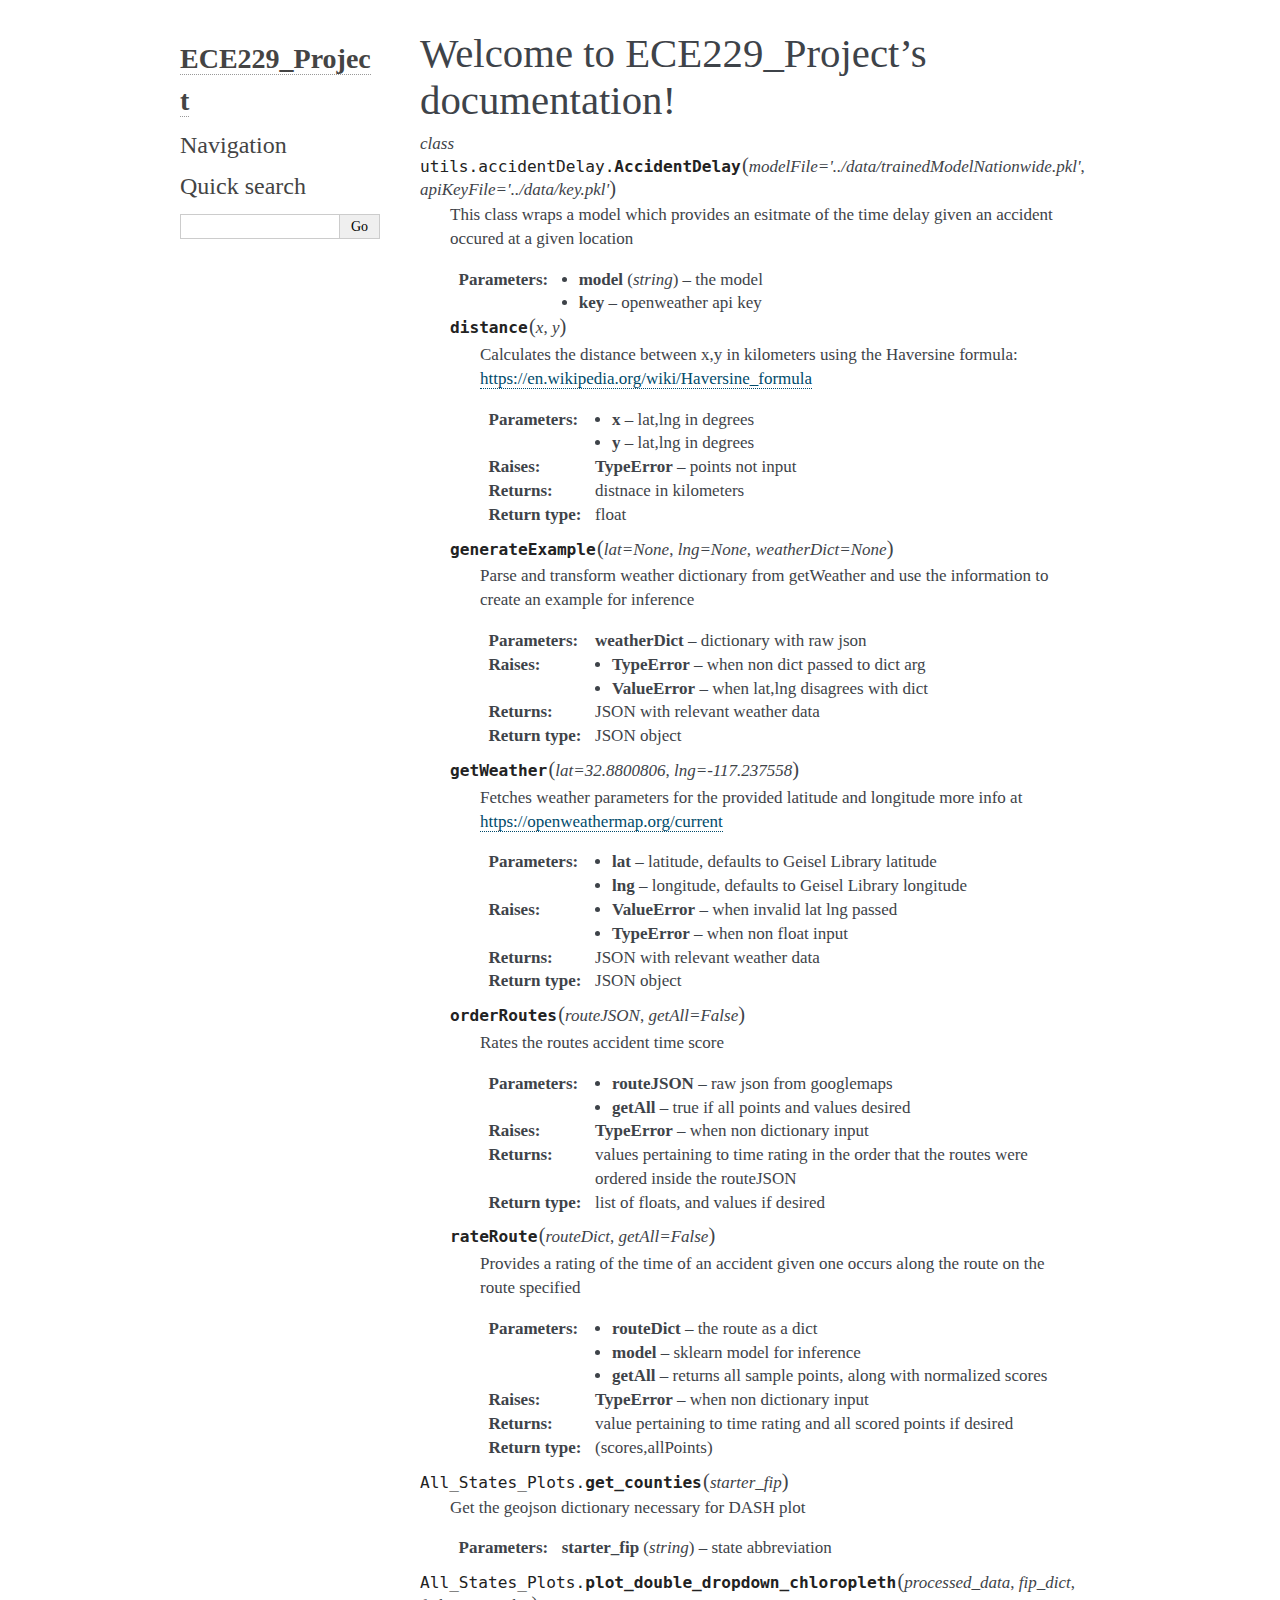
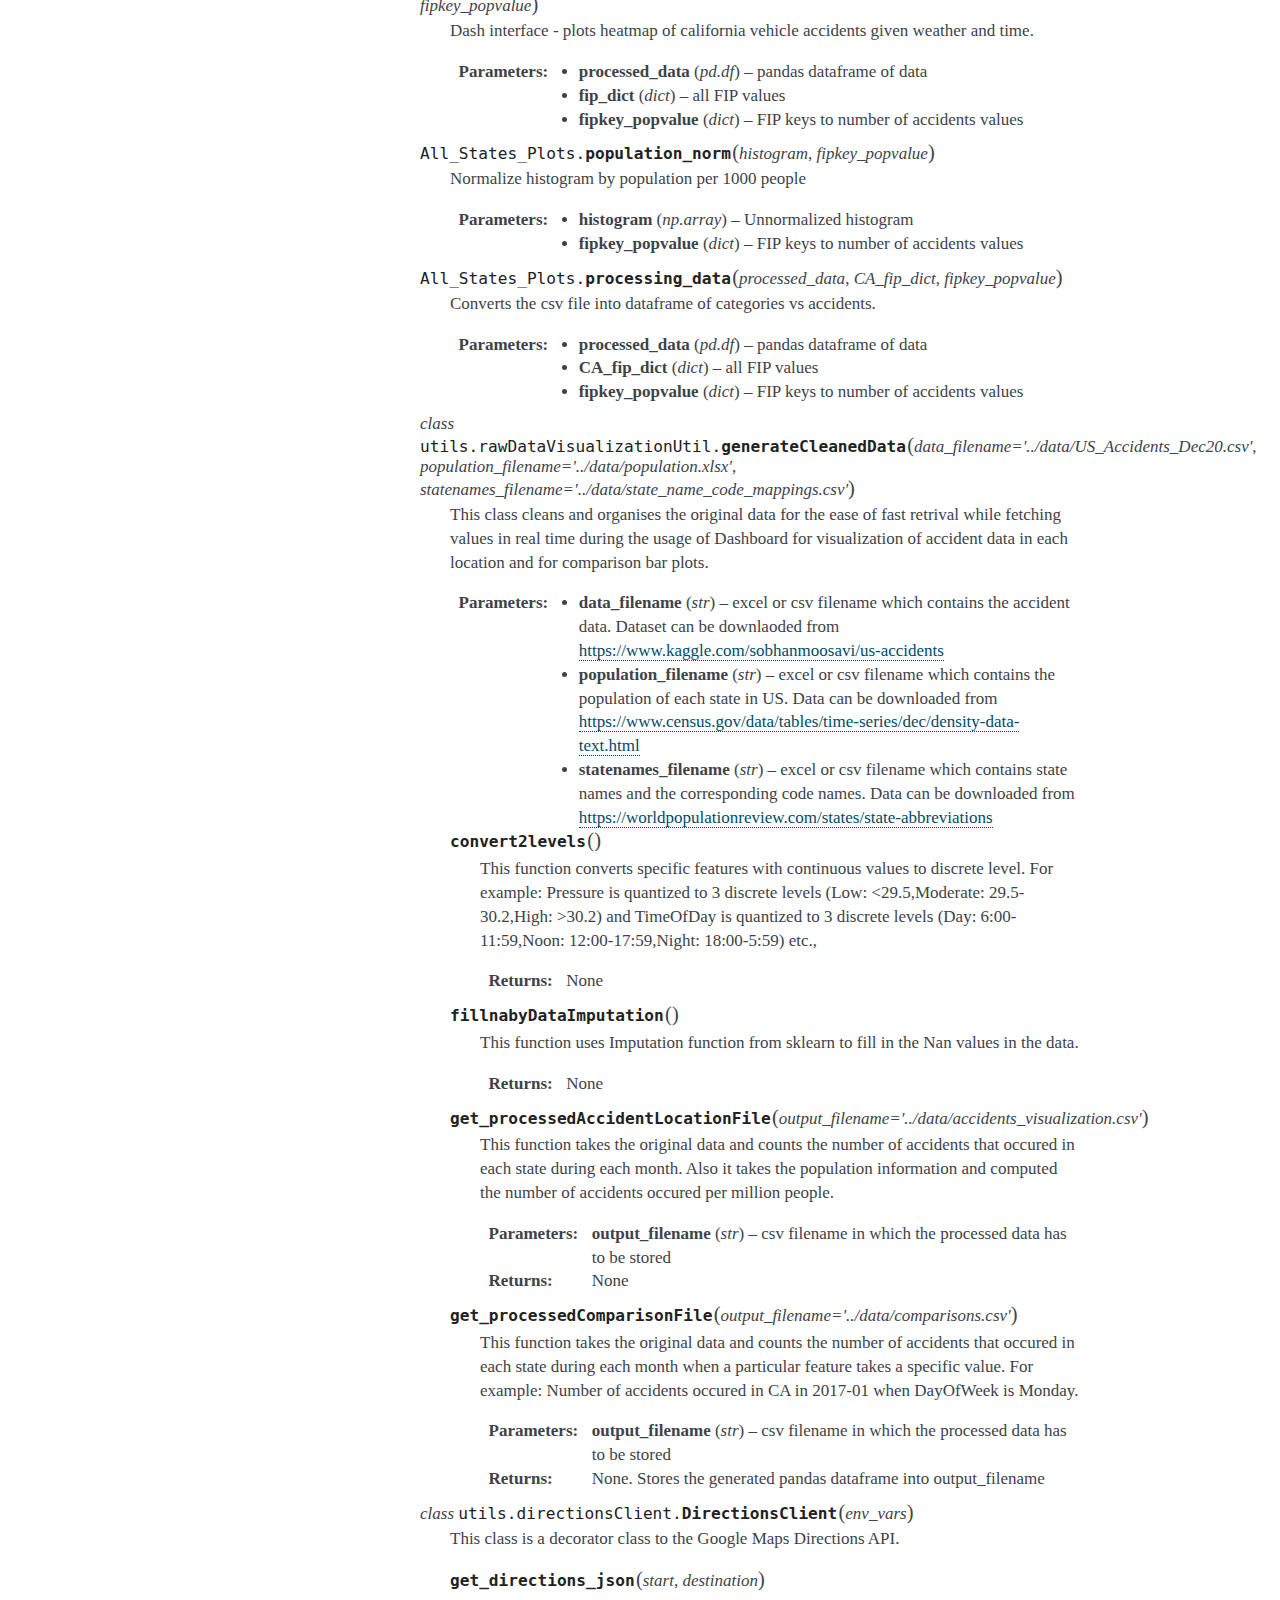
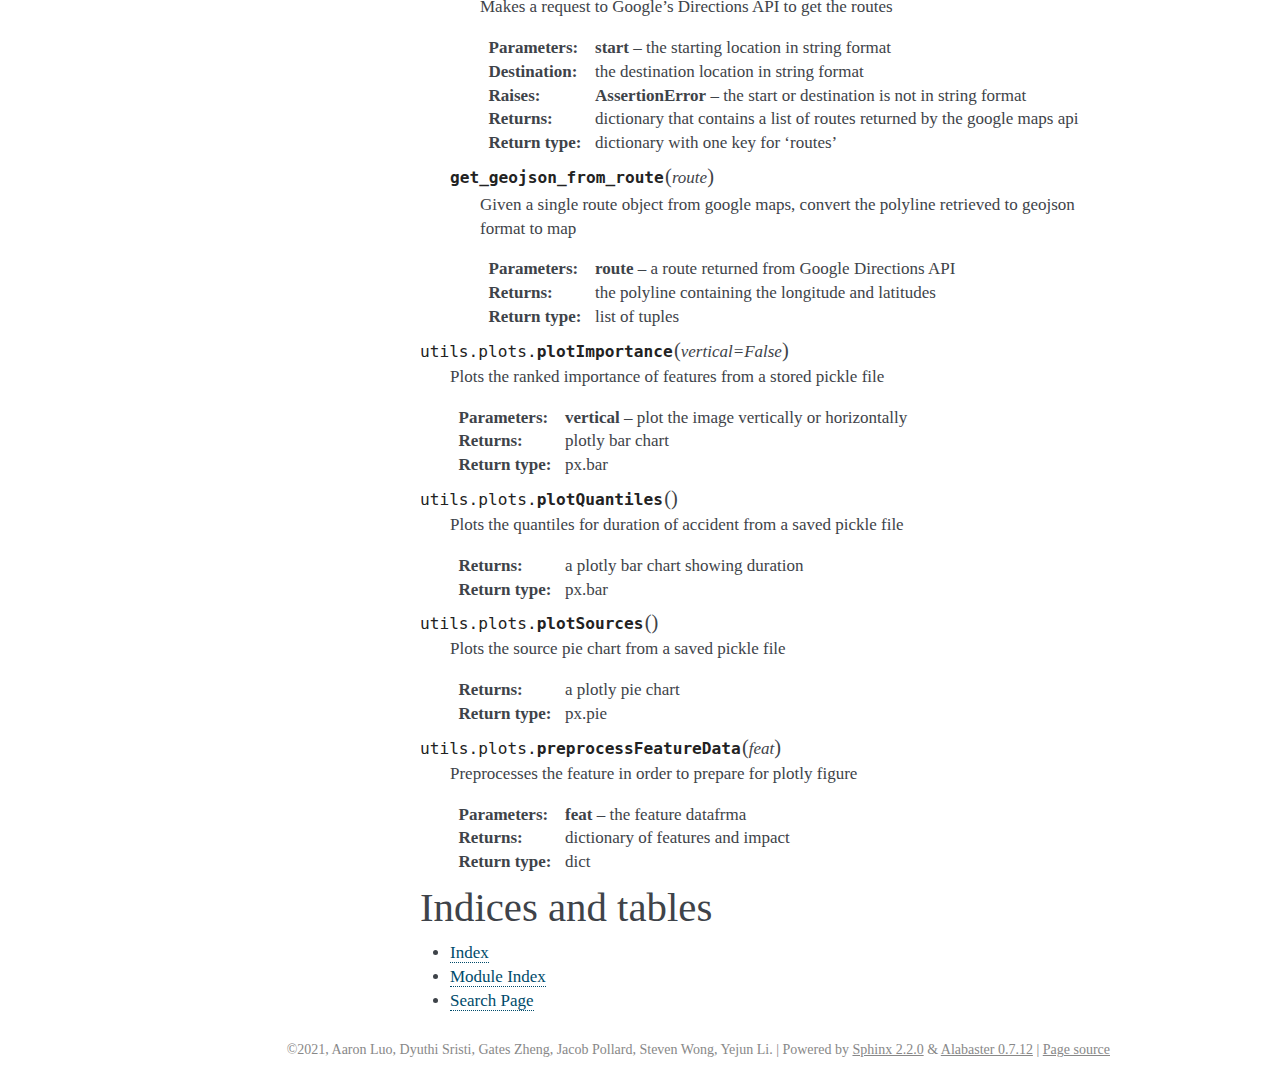
<file: docs/_build/html/index.html>
<!DOCTYPE html>

<html xmlns="http://www.w3.org/1999/xhtml">
  <head>
    <meta charset="utf-8" />
    <title>Welcome to ECE229_Project’s documentation! &#8212; ECE229_Project June 11, 2021 documentation</title>
    <link rel="stylesheet" href="_static/alabaster.css" type="text/css" />
    <link rel="stylesheet" href="_static/pygments.css" type="text/css" />
    <script type="text/javascript" id="documentation_options" data-url_root="./" src="_static/documentation_options.js"></script>
    <script type="text/javascript" src="_static/jquery.js"></script>
    <script type="text/javascript" src="_static/underscore.js"></script>
    <script type="text/javascript" src="_static/doctools.js"></script>
    <script type="text/javascript" src="_static/language_data.js"></script>
    <link rel="index" title="Index" href="genindex.html" />
    <link rel="search" title="Search" href="search.html" />
   
  <link rel="stylesheet" href="_static/custom.css" type="text/css" />
  
  
  <meta name="viewport" content="width=device-width, initial-scale=0.9, maximum-scale=0.9" />

  </head><body>
  

    <div class="document">
      <div class="documentwrapper">
        <div class="bodywrapper">
          

          <div class="body" role="main">
            
  <div class="section" id="welcome-to-ece229-project-s-documentation">
<h1>Welcome to ECE229_Project’s documentation!<a class="headerlink" href="#welcome-to-ece229-project-s-documentation" title="Permalink to this headline">¶</a></h1>
<div class="toctree-wrapper compound">
</div>
<dl class="class">
<dt id="utils.accidentDelay.AccidentDelay">
<em class="property">class </em><code class="sig-prename descclassname">utils.accidentDelay.</code><code class="sig-name descname">AccidentDelay</code><span class="sig-paren">(</span><em class="sig-param">modelFile='../data/trainedModelNationwide.pkl'</em>, <em class="sig-param">apiKeyFile='../data/key.pkl'</em><span class="sig-paren">)</span><a class="headerlink" href="#utils.accidentDelay.AccidentDelay" title="Permalink to this definition">¶</a></dt>
<dd><p>This class wraps a model which provides an esitmate of the time delay
given an accident occured at a given location</p>
<dl class="field-list simple">
<dt class="field-odd">Parameters</dt>
<dd class="field-odd"><ul class="simple">
<li><p><strong>model</strong> (<em>string</em>) – the model</p></li>
<li><p><strong>key</strong> – openweather api key</p></li>
</ul>
</dd>
</dl>
<dl class="method">
<dt id="utils.accidentDelay.AccidentDelay.distance">
<code class="sig-name descname">distance</code><span class="sig-paren">(</span><em class="sig-param">x</em>, <em class="sig-param">y</em><span class="sig-paren">)</span><a class="headerlink" href="#utils.accidentDelay.AccidentDelay.distance" title="Permalink to this definition">¶</a></dt>
<dd><p>Calculates the distance between x,y in kilometers using the Haversine formula: <a class="reference external" href="https://en.wikipedia.org/wiki/Haversine_formula">https://en.wikipedia.org/wiki/Haversine_formula</a></p>
<dl class="field-list simple">
<dt class="field-odd">Parameters</dt>
<dd class="field-odd"><ul class="simple">
<li><p><strong>x</strong> – lat,lng in degrees</p></li>
<li><p><strong>y</strong> – lat,lng in degrees</p></li>
</ul>
</dd>
<dt class="field-even">Raises</dt>
<dd class="field-even"><p><strong>TypeError</strong> – points not input</p>
</dd>
<dt class="field-odd">Returns</dt>
<dd class="field-odd"><p>distnace in kilometers</p>
</dd>
<dt class="field-even">Return type</dt>
<dd class="field-even"><p>float</p>
</dd>
</dl>
</dd></dl>

<dl class="method">
<dt id="utils.accidentDelay.AccidentDelay.generateExample">
<code class="sig-name descname">generateExample</code><span class="sig-paren">(</span><em class="sig-param">lat=None</em>, <em class="sig-param">lng=None</em>, <em class="sig-param">weatherDict=None</em><span class="sig-paren">)</span><a class="headerlink" href="#utils.accidentDelay.AccidentDelay.generateExample" title="Permalink to this definition">¶</a></dt>
<dd><p>Parse and transform weather dictionary from getWeather and use the information to create an example for inference</p>
<dl class="field-list simple">
<dt class="field-odd">Parameters</dt>
<dd class="field-odd"><p><strong>weatherDict</strong> – dictionary with raw json</p>
</dd>
<dt class="field-even">Raises</dt>
<dd class="field-even"><ul class="simple">
<li><p><strong>TypeError</strong> – when non dict passed to dict arg</p></li>
<li><p><strong>ValueError</strong> – when lat,lng disagrees with dict</p></li>
</ul>
</dd>
<dt class="field-odd">Returns</dt>
<dd class="field-odd"><p>JSON with relevant weather data</p>
</dd>
<dt class="field-even">Return type</dt>
<dd class="field-even"><p>JSON object</p>
</dd>
</dl>
</dd></dl>

<dl class="method">
<dt id="utils.accidentDelay.AccidentDelay.getWeather">
<code class="sig-name descname">getWeather</code><span class="sig-paren">(</span><em class="sig-param">lat=32.8800806</em>, <em class="sig-param">lng=-117.237558</em><span class="sig-paren">)</span><a class="headerlink" href="#utils.accidentDelay.AccidentDelay.getWeather" title="Permalink to this definition">¶</a></dt>
<dd><p>Fetches weather parameters for the provided latitude and longitude more info at <a class="reference external" href="https://openweathermap.org/current">https://openweathermap.org/current</a></p>
<dl class="field-list simple">
<dt class="field-odd">Parameters</dt>
<dd class="field-odd"><ul class="simple">
<li><p><strong>lat</strong> – latitude, defaults to Geisel Library latitude</p></li>
<li><p><strong>lng</strong> – longitude, defaults to Geisel Library longitude</p></li>
</ul>
</dd>
<dt class="field-even">Raises</dt>
<dd class="field-even"><ul class="simple">
<li><p><strong>ValueError</strong> – when invalid lat lng passed</p></li>
<li><p><strong>TypeError</strong> – when non float input</p></li>
</ul>
</dd>
<dt class="field-odd">Returns</dt>
<dd class="field-odd"><p>JSON with relevant weather data</p>
</dd>
<dt class="field-even">Return type</dt>
<dd class="field-even"><p>JSON object</p>
</dd>
</dl>
</dd></dl>

<dl class="method">
<dt id="utils.accidentDelay.AccidentDelay.orderRoutes">
<code class="sig-name descname">orderRoutes</code><span class="sig-paren">(</span><em class="sig-param">routeJSON</em>, <em class="sig-param">getAll=False</em><span class="sig-paren">)</span><a class="headerlink" href="#utils.accidentDelay.AccidentDelay.orderRoutes" title="Permalink to this definition">¶</a></dt>
<dd><p>Rates the routes accident time score</p>
<dl class="field-list simple">
<dt class="field-odd">Parameters</dt>
<dd class="field-odd"><ul class="simple">
<li><p><strong>routeJSON</strong> – raw json from googlemaps</p></li>
<li><p><strong>getAll</strong> – true if all points and values desired</p></li>
</ul>
</dd>
<dt class="field-even">Raises</dt>
<dd class="field-even"><p><strong>TypeError</strong> – when non dictionary input</p>
</dd>
<dt class="field-odd">Returns</dt>
<dd class="field-odd"><p>values pertaining to time rating in the order that the routes were ordered inside the routeJSON</p>
</dd>
<dt class="field-even">Return type</dt>
<dd class="field-even"><p>list of floats, and values if desired</p>
</dd>
</dl>
</dd></dl>

<dl class="method">
<dt id="utils.accidentDelay.AccidentDelay.rateRoute">
<code class="sig-name descname">rateRoute</code><span class="sig-paren">(</span><em class="sig-param">routeDict</em>, <em class="sig-param">getAll=False</em><span class="sig-paren">)</span><a class="headerlink" href="#utils.accidentDelay.AccidentDelay.rateRoute" title="Permalink to this definition">¶</a></dt>
<dd><p>Provides a rating of the time of an accident given one occurs along the route on the route specified</p>
<dl class="field-list simple">
<dt class="field-odd">Parameters</dt>
<dd class="field-odd"><ul class="simple">
<li><p><strong>routeDict</strong> – the route as a dict</p></li>
<li><p><strong>model</strong> – sklearn model for inference</p></li>
<li><p><strong>getAll</strong> – returns all sample points, along with normalized scores</p></li>
</ul>
</dd>
<dt class="field-even">Raises</dt>
<dd class="field-even"><p><strong>TypeError</strong> – when non dictionary input</p>
</dd>
<dt class="field-odd">Returns</dt>
<dd class="field-odd"><p>value pertaining to time rating and all scored points if desired</p>
</dd>
<dt class="field-even">Return type</dt>
<dd class="field-even"><p>(scores,allPoints)</p>
</dd>
</dl>
</dd></dl>

</dd></dl>

<span class="target" id="module-All_States_Plots"></span><dl class="function">
<dt id="All_States_Plots.get_counties">
<code class="sig-prename descclassname">All_States_Plots.</code><code class="sig-name descname">get_counties</code><span class="sig-paren">(</span><em class="sig-param">starter_fip</em><span class="sig-paren">)</span><a class="headerlink" href="#All_States_Plots.get_counties" title="Permalink to this definition">¶</a></dt>
<dd><p>Get the geojson dictionary necessary for DASH plot</p>
<dl class="field-list simple">
<dt class="field-odd">Parameters</dt>
<dd class="field-odd"><p><strong>starter_fip</strong> (<em>string</em>) – state abbreviation</p>
</dd>
</dl>
</dd></dl>

<dl class="function">
<dt id="All_States_Plots.plot_double_dropdown_chloropleth">
<code class="sig-prename descclassname">All_States_Plots.</code><code class="sig-name descname">plot_double_dropdown_chloropleth</code><span class="sig-paren">(</span><em class="sig-param">processed_data</em>, <em class="sig-param">fip_dict</em>, <em class="sig-param">fipkey_popvalue</em><span class="sig-paren">)</span><a class="headerlink" href="#All_States_Plots.plot_double_dropdown_chloropleth" title="Permalink to this definition">¶</a></dt>
<dd><p>Dash interface - plots heatmap of california vehicle accidents given weather and time.</p>
<dl class="field-list simple">
<dt class="field-odd">Parameters</dt>
<dd class="field-odd"><ul class="simple">
<li><p><strong>processed_data</strong> (<em>pd.df</em>) – pandas dataframe of data</p></li>
<li><p><strong>fip_dict</strong> (<em>dict</em>) – all FIP values</p></li>
<li><p><strong>fipkey_popvalue</strong> (<em>dict</em>) – FIP keys to number of accidents values</p></li>
</ul>
</dd>
</dl>
</dd></dl>

<dl class="function">
<dt id="All_States_Plots.population_norm">
<code class="sig-prename descclassname">All_States_Plots.</code><code class="sig-name descname">population_norm</code><span class="sig-paren">(</span><em class="sig-param">histogram</em>, <em class="sig-param">fipkey_popvalue</em><span class="sig-paren">)</span><a class="headerlink" href="#All_States_Plots.population_norm" title="Permalink to this definition">¶</a></dt>
<dd><p>Normalize histogram by population per 1000 people</p>
<dl class="field-list simple">
<dt class="field-odd">Parameters</dt>
<dd class="field-odd"><ul class="simple">
<li><p><strong>histogram</strong> (<em>np.array</em>) – Unnormalized histogram</p></li>
<li><p><strong>fipkey_popvalue</strong> (<em>dict</em>) – FIP keys to number of accidents values</p></li>
</ul>
</dd>
</dl>
</dd></dl>

<dl class="function">
<dt id="All_States_Plots.processing_data">
<code class="sig-prename descclassname">All_States_Plots.</code><code class="sig-name descname">processing_data</code><span class="sig-paren">(</span><em class="sig-param">processed_data</em>, <em class="sig-param">CA_fip_dict</em>, <em class="sig-param">fipkey_popvalue</em><span class="sig-paren">)</span><a class="headerlink" href="#All_States_Plots.processing_data" title="Permalink to this definition">¶</a></dt>
<dd><p>Converts the csv file into dataframe of categories vs accidents.</p>
<dl class="field-list simple">
<dt class="field-odd">Parameters</dt>
<dd class="field-odd"><ul class="simple">
<li><p><strong>processed_data</strong> (<em>pd.df</em>) – pandas dataframe of data</p></li>
<li><p><strong>CA_fip_dict</strong> (<em>dict</em>) – all FIP values</p></li>
<li><p><strong>fipkey_popvalue</strong> (<em>dict</em>) – FIP keys to number of accidents values</p></li>
</ul>
</dd>
</dl>
</dd></dl>

<span class="target" id="module-utils.rawDataVisualizationUtil"></span><dl class="class">
<dt id="utils.rawDataVisualizationUtil.generateCleanedData">
<em class="property">class </em><code class="sig-prename descclassname">utils.rawDataVisualizationUtil.</code><code class="sig-name descname">generateCleanedData</code><span class="sig-paren">(</span><em class="sig-param">data_filename='../data/US_Accidents_Dec20.csv'</em>, <em class="sig-param">population_filename='../data/population.xlsx'</em>, <em class="sig-param">statenames_filename='../data/state_name_code_mappings.csv'</em><span class="sig-paren">)</span><a class="headerlink" href="#utils.rawDataVisualizationUtil.generateCleanedData" title="Permalink to this definition">¶</a></dt>
<dd><p>This class cleans and organises the original data for the ease of 
fast retrival while fetching values in real time during the usage of Dashboard 
for visualization of accident data in each location and for comparison bar plots.</p>
<dl class="field-list simple">
<dt class="field-odd">Parameters</dt>
<dd class="field-odd"><ul class="simple">
<li><p><strong>data_filename</strong> (<em>str</em>) – excel or csv filename which contains the accident data. Dataset can be downlaoded from <a class="reference external" href="https://www.kaggle.com/sobhanmoosavi/us-accidents">https://www.kaggle.com/sobhanmoosavi/us-accidents</a></p></li>
<li><p><strong>population_filename</strong> (<em>str</em>) – excel or csv filename which contains the population of each state in US. Data can be downloaded from <a class="reference external" href="https://www.census.gov/data/tables/time-series/dec/density-data-text.html">https://www.census.gov/data/tables/time-series/dec/density-data-text.html</a></p></li>
<li><p><strong>statenames_filename</strong> (<em>str</em>) – excel or csv filename which contains state names and the corresponding code names. Data can be downloaded from <a class="reference external" href="https://worldpopulationreview.com/states/state-abbreviations">https://worldpopulationreview.com/states/state-abbreviations</a></p></li>
</ul>
</dd>
</dl>
<dl class="method">
<dt id="utils.rawDataVisualizationUtil.generateCleanedData.convert2levels">
<code class="sig-name descname">convert2levels</code><span class="sig-paren">(</span><span class="sig-paren">)</span><a class="headerlink" href="#utils.rawDataVisualizationUtil.generateCleanedData.convert2levels" title="Permalink to this definition">¶</a></dt>
<dd><p>This function converts specific features with continuous values to discrete level.
For example: Pressure is quantized to 3 discrete levels (Low: &lt;29.5,Moderate: 29.5-30.2,High: &gt;30.2) and
TimeOfDay is quantized to 3 discrete levels (Day: 6:00-11:59,Noon: 12:00-17:59,Night: 18:00-5:59) etc.,</p>
<dl class="field-list simple">
<dt class="field-odd">Returns</dt>
<dd class="field-odd"><p>None</p>
</dd>
</dl>
</dd></dl>

<dl class="method">
<dt id="utils.rawDataVisualizationUtil.generateCleanedData.fillnabyDataImputation">
<code class="sig-name descname">fillnabyDataImputation</code><span class="sig-paren">(</span><span class="sig-paren">)</span><a class="headerlink" href="#utils.rawDataVisualizationUtil.generateCleanedData.fillnabyDataImputation" title="Permalink to this definition">¶</a></dt>
<dd><p>This function uses Imputation function from sklearn to fill in the Nan values in the data.</p>
<dl class="field-list simple">
<dt class="field-odd">Returns</dt>
<dd class="field-odd"><p>None</p>
</dd>
</dl>
</dd></dl>

<dl class="method">
<dt id="utils.rawDataVisualizationUtil.generateCleanedData.get_processedAccidentLocationFile">
<code class="sig-name descname">get_processedAccidentLocationFile</code><span class="sig-paren">(</span><em class="sig-param">output_filename='../data/accidents_visualization.csv'</em><span class="sig-paren">)</span><a class="headerlink" href="#utils.rawDataVisualizationUtil.generateCleanedData.get_processedAccidentLocationFile" title="Permalink to this definition">¶</a></dt>
<dd><p>This function takes the original data and counts the number of accidents that occured 
in each state during each month. 
Also it takes the population information and computed the number of accidents occured per million people.</p>
<dl class="field-list simple">
<dt class="field-odd">Parameters</dt>
<dd class="field-odd"><p><strong>output_filename</strong> (<em>str</em>) – csv filename in which the processed data has to be stored</p>
</dd>
<dt class="field-even">Returns</dt>
<dd class="field-even"><p>None</p>
</dd>
</dl>
</dd></dl>

<dl class="method">
<dt id="utils.rawDataVisualizationUtil.generateCleanedData.get_processedComparisonFile">
<code class="sig-name descname">get_processedComparisonFile</code><span class="sig-paren">(</span><em class="sig-param">output_filename='../data/comparisons.csv'</em><span class="sig-paren">)</span><a class="headerlink" href="#utils.rawDataVisualizationUtil.generateCleanedData.get_processedComparisonFile" title="Permalink to this definition">¶</a></dt>
<dd><p>This function takes the original data and counts the number of accidents that occured 
in each state during each month when a particular feature takes a specific value. 
For example: Number of accidents occured in CA in 2017-01 when DayOfWeek is Monday.</p>
<dl class="field-list simple">
<dt class="field-odd">Parameters</dt>
<dd class="field-odd"><p><strong>output_filename</strong> (<em>str</em>) – csv filename in which the processed data has to be stored</p>
</dd>
<dt class="field-even">Returns</dt>
<dd class="field-even"><p>None. Stores the generated pandas dataframe into output_filename</p>
</dd>
</dl>
</dd></dl>

</dd></dl>

<span class="target" id="module-utils.directionsClient"></span><dl class="class">
<dt id="utils.directionsClient.DirectionsClient">
<em class="property">class </em><code class="sig-prename descclassname">utils.directionsClient.</code><code class="sig-name descname">DirectionsClient</code><span class="sig-paren">(</span><em class="sig-param">env_vars</em><span class="sig-paren">)</span><a class="headerlink" href="#utils.directionsClient.DirectionsClient" title="Permalink to this definition">¶</a></dt>
<dd><p>This class is a decorator class to the Google Maps Directions API.</p>
<dl class="method">
<dt id="utils.directionsClient.DirectionsClient.get_directions_json">
<code class="sig-name descname">get_directions_json</code><span class="sig-paren">(</span><em class="sig-param">start</em>, <em class="sig-param">destination</em><span class="sig-paren">)</span><a class="headerlink" href="#utils.directionsClient.DirectionsClient.get_directions_json" title="Permalink to this definition">¶</a></dt>
<dd><p>Makes a request to Google’s Directions API to get the routes</p>
<dl class="field-list simple">
<dt class="field-odd">Parameters</dt>
<dd class="field-odd"><p><strong>start</strong> – the starting location in string format</p>
</dd>
<dt class="field-even">Destination</dt>
<dd class="field-even"><p>the destination location in string format</p>
</dd>
<dt class="field-odd">Raises</dt>
<dd class="field-odd"><p><strong>AssertionError</strong> – the start or destination is not in string format</p>
</dd>
<dt class="field-even">Returns</dt>
<dd class="field-even"><p>dictionary that contains a list of routes returned by the google maps api</p>
</dd>
<dt class="field-odd">Return type</dt>
<dd class="field-odd"><p>dictionary with one key for ‘routes’</p>
</dd>
</dl>
</dd></dl>

<dl class="method">
<dt id="utils.directionsClient.DirectionsClient.get_geojson_from_route">
<code class="sig-name descname">get_geojson_from_route</code><span class="sig-paren">(</span><em class="sig-param">route</em><span class="sig-paren">)</span><a class="headerlink" href="#utils.directionsClient.DirectionsClient.get_geojson_from_route" title="Permalink to this definition">¶</a></dt>
<dd><p>Given a single route object from google maps, convert the polyline retrieved to geojson format to map</p>
<dl class="field-list simple">
<dt class="field-odd">Parameters</dt>
<dd class="field-odd"><p><strong>route</strong> – a route returned from Google Directions API</p>
</dd>
<dt class="field-even">Returns</dt>
<dd class="field-even"><p>the polyline containing the longitude and latitudes</p>
</dd>
<dt class="field-odd">Return type</dt>
<dd class="field-odd"><p>list of tuples</p>
</dd>
</dl>
</dd></dl>

</dd></dl>

<span class="target" id="module-utils.plots"></span><dl class="function">
<dt id="utils.plots.plotImportance">
<code class="sig-prename descclassname">utils.plots.</code><code class="sig-name descname">plotImportance</code><span class="sig-paren">(</span><em class="sig-param">vertical=False</em><span class="sig-paren">)</span><a class="headerlink" href="#utils.plots.plotImportance" title="Permalink to this definition">¶</a></dt>
<dd><p>Plots the ranked importance of features from a stored pickle file</p>
<dl class="field-list simple">
<dt class="field-odd">Parameters</dt>
<dd class="field-odd"><p><strong>vertical</strong> – plot the image vertically or horizontally</p>
</dd>
<dt class="field-even">Returns</dt>
<dd class="field-even"><p>plotly bar chart</p>
</dd>
<dt class="field-odd">Return type</dt>
<dd class="field-odd"><p>px.bar</p>
</dd>
</dl>
</dd></dl>

<dl class="function">
<dt id="utils.plots.plotQuantiles">
<code class="sig-prename descclassname">utils.plots.</code><code class="sig-name descname">plotQuantiles</code><span class="sig-paren">(</span><span class="sig-paren">)</span><a class="headerlink" href="#utils.plots.plotQuantiles" title="Permalink to this definition">¶</a></dt>
<dd><p>Plots the quantiles for duration of accident from a saved pickle file</p>
<dl class="field-list simple">
<dt class="field-odd">Returns</dt>
<dd class="field-odd"><p>a plotly bar chart showing duration</p>
</dd>
<dt class="field-even">Return type</dt>
<dd class="field-even"><p>px.bar</p>
</dd>
</dl>
</dd></dl>

<dl class="function">
<dt id="utils.plots.plotSources">
<code class="sig-prename descclassname">utils.plots.</code><code class="sig-name descname">plotSources</code><span class="sig-paren">(</span><span class="sig-paren">)</span><a class="headerlink" href="#utils.plots.plotSources" title="Permalink to this definition">¶</a></dt>
<dd><p>Plots the source pie chart from a saved pickle file</p>
<dl class="field-list simple">
<dt class="field-odd">Returns</dt>
<dd class="field-odd"><p>a plotly pie chart</p>
</dd>
<dt class="field-even">Return type</dt>
<dd class="field-even"><p>px.pie</p>
</dd>
</dl>
</dd></dl>

<dl class="function">
<dt id="utils.plots.preprocessFeatureData">
<code class="sig-prename descclassname">utils.plots.</code><code class="sig-name descname">preprocessFeatureData</code><span class="sig-paren">(</span><em class="sig-param">feat</em><span class="sig-paren">)</span><a class="headerlink" href="#utils.plots.preprocessFeatureData" title="Permalink to this definition">¶</a></dt>
<dd><p>Preprocesses the feature in order to prepare for plotly figure</p>
<dl class="field-list simple">
<dt class="field-odd">Parameters</dt>
<dd class="field-odd"><p><strong>feat</strong> – the feature datafrma</p>
</dd>
<dt class="field-even">Returns</dt>
<dd class="field-even"><p>dictionary of features and impact</p>
</dd>
<dt class="field-odd">Return type</dt>
<dd class="field-odd"><p>dict</p>
</dd>
</dl>
</dd></dl>

</div>
<div class="section" id="indices-and-tables">
<h1>Indices and tables<a class="headerlink" href="#indices-and-tables" title="Permalink to this headline">¶</a></h1>
<ul class="simple">
<li><p><a class="reference internal" href="genindex.html"><span class="std std-ref">Index</span></a></p></li>
<li><p><a class="reference internal" href="py-modindex.html"><span class="std std-ref">Module Index</span></a></p></li>
<li><p><a class="reference internal" href="search.html"><span class="std std-ref">Search Page</span></a></p></li>
</ul>
</div>


          </div>
          
        </div>
      </div>
      <div class="sphinxsidebar" role="navigation" aria-label="main navigation">
        <div class="sphinxsidebarwrapper">
<h1 class="logo"><a href="#">ECE229_Project</a></h1>








<h3>Navigation</h3>

<div class="relations">
<h3>Related Topics</h3>
<ul>
  <li><a href="#">Documentation overview</a><ul>
  </ul></li>
</ul>
</div>
<div id="searchbox" style="display: none" role="search">
  <h3 id="searchlabel">Quick search</h3>
    <div class="searchformwrapper">
    <form class="search" action="search.html" method="get">
      <input type="text" name="q" aria-labelledby="searchlabel" />
      <input type="submit" value="Go" />
    </form>
    </div>
</div>
<script type="text/javascript">$('#searchbox').show(0);</script>








        </div>
      </div>
      <div class="clearer"></div>
    </div>
    <div class="footer">
      &copy;2021, Aaron Luo, Dyuthi Sristi, Gates Zheng, Jacob Pollard, Steven Wong, Yejun Li.
      
      |
      Powered by <a href="http://sphinx-doc.org/">Sphinx 2.2.0</a>
      &amp; <a href="https://github.com/bitprophet/alabaster">Alabaster 0.7.12</a>
      
      |
      <a href="_sources/index.rst.txt"
          rel="nofollow">Page source</a>
    </div>

    

    
  </body>
</html>
</file>
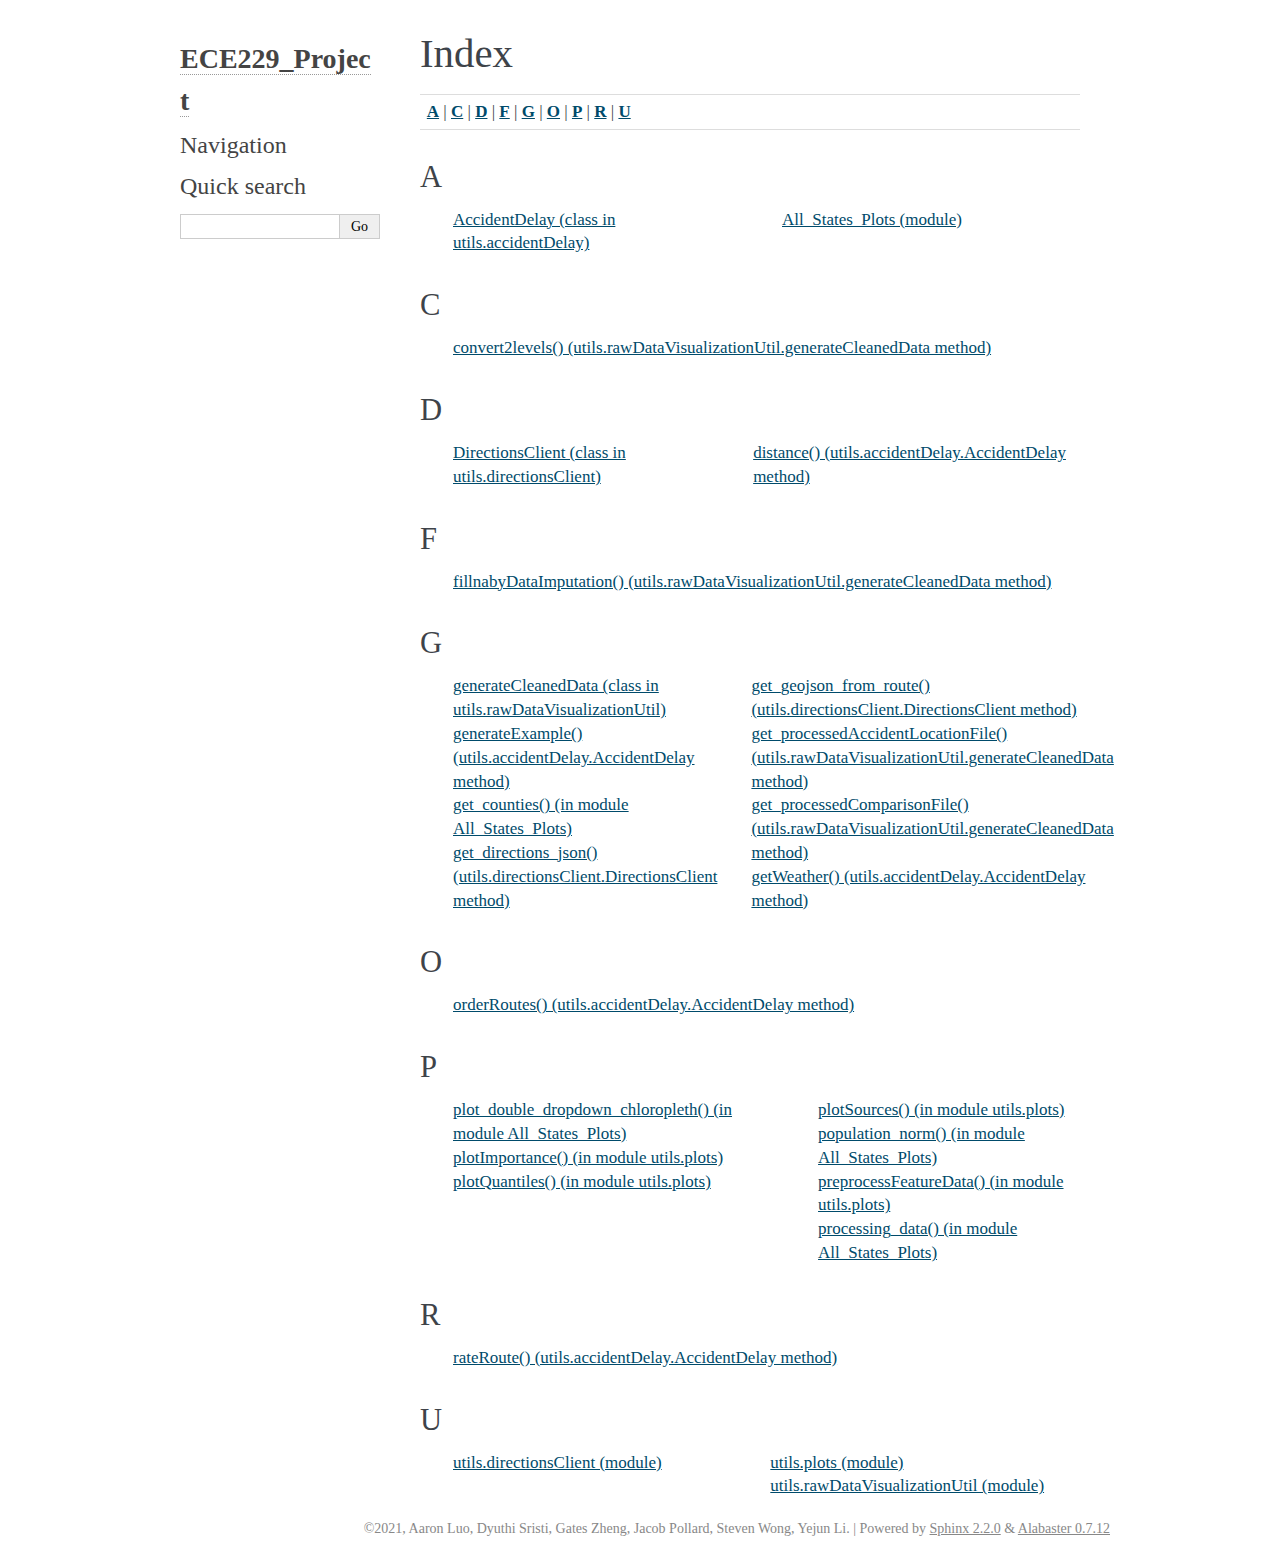
<file: docs/_build/html/genindex.html>
<!DOCTYPE html>

<html xmlns="http://www.w3.org/1999/xhtml">
  <head>
    <meta charset="utf-8" />
    <title>Index &#8212; ECE229_Project June 11, 2021 documentation</title>
    <link rel="stylesheet" href="_static/alabaster.css" type="text/css" />
    <link rel="stylesheet" href="_static/pygments.css" type="text/css" />
    <script type="text/javascript" id="documentation_options" data-url_root="./" src="_static/documentation_options.js"></script>
    <script type="text/javascript" src="_static/jquery.js"></script>
    <script type="text/javascript" src="_static/underscore.js"></script>
    <script type="text/javascript" src="_static/doctools.js"></script>
    <script type="text/javascript" src="_static/language_data.js"></script>
    <link rel="index" title="Index" href="#" />
    <link rel="search" title="Search" href="search.html" />
   
  <link rel="stylesheet" href="_static/custom.css" type="text/css" />
  
  
  <meta name="viewport" content="width=device-width, initial-scale=0.9, maximum-scale=0.9" />

  </head><body>
  

    <div class="document">
      <div class="documentwrapper">
        <div class="bodywrapper">
          

          <div class="body" role="main">
            

<h1 id="index">Index</h1>

<div class="genindex-jumpbox">
 <a href="#A"><strong>A</strong></a>
 | <a href="#C"><strong>C</strong></a>
 | <a href="#D"><strong>D</strong></a>
 | <a href="#F"><strong>F</strong></a>
 | <a href="#G"><strong>G</strong></a>
 | <a href="#O"><strong>O</strong></a>
 | <a href="#P"><strong>P</strong></a>
 | <a href="#R"><strong>R</strong></a>
 | <a href="#U"><strong>U</strong></a>
 
</div>
<h2 id="A">A</h2>
<table style="width: 100%" class="indextable genindextable"><tr>
  <td style="width: 33%; vertical-align: top;"><ul>
      <li><a href="index.html#utils.accidentDelay.AccidentDelay">AccidentDelay (class in utils.accidentDelay)</a>
</li>
  </ul></td>
  <td style="width: 33%; vertical-align: top;"><ul>
      <li><a href="index.html#module-All_States_Plots">All_States_Plots (module)</a>
</li>
  </ul></td>
</tr></table>

<h2 id="C">C</h2>
<table style="width: 100%" class="indextable genindextable"><tr>
  <td style="width: 33%; vertical-align: top;"><ul>
      <li><a href="index.html#utils.rawDataVisualizationUtil.generateCleanedData.convert2levels">convert2levels() (utils.rawDataVisualizationUtil.generateCleanedData method)</a>
</li>
  </ul></td>
</tr></table>

<h2 id="D">D</h2>
<table style="width: 100%" class="indextable genindextable"><tr>
  <td style="width: 33%; vertical-align: top;"><ul>
      <li><a href="index.html#utils.directionsClient.DirectionsClient">DirectionsClient (class in utils.directionsClient)</a>
</li>
  </ul></td>
  <td style="width: 33%; vertical-align: top;"><ul>
      <li><a href="index.html#utils.accidentDelay.AccidentDelay.distance">distance() (utils.accidentDelay.AccidentDelay method)</a>
</li>
  </ul></td>
</tr></table>

<h2 id="F">F</h2>
<table style="width: 100%" class="indextable genindextable"><tr>
  <td style="width: 33%; vertical-align: top;"><ul>
      <li><a href="index.html#utils.rawDataVisualizationUtil.generateCleanedData.fillnabyDataImputation">fillnabyDataImputation() (utils.rawDataVisualizationUtil.generateCleanedData method)</a>
</li>
  </ul></td>
</tr></table>

<h2 id="G">G</h2>
<table style="width: 100%" class="indextable genindextable"><tr>
  <td style="width: 33%; vertical-align: top;"><ul>
      <li><a href="index.html#utils.rawDataVisualizationUtil.generateCleanedData">generateCleanedData (class in utils.rawDataVisualizationUtil)</a>
</li>
      <li><a href="index.html#utils.accidentDelay.AccidentDelay.generateExample">generateExample() (utils.accidentDelay.AccidentDelay method)</a>
</li>
      <li><a href="index.html#All_States_Plots.get_counties">get_counties() (in module All_States_Plots)</a>
</li>
      <li><a href="index.html#utils.directionsClient.DirectionsClient.get_directions_json">get_directions_json() (utils.directionsClient.DirectionsClient method)</a>
</li>
  </ul></td>
  <td style="width: 33%; vertical-align: top;"><ul>
      <li><a href="index.html#utils.directionsClient.DirectionsClient.get_geojson_from_route">get_geojson_from_route() (utils.directionsClient.DirectionsClient method)</a>
</li>
      <li><a href="index.html#utils.rawDataVisualizationUtil.generateCleanedData.get_processedAccidentLocationFile">get_processedAccidentLocationFile() (utils.rawDataVisualizationUtil.generateCleanedData method)</a>
</li>
      <li><a href="index.html#utils.rawDataVisualizationUtil.generateCleanedData.get_processedComparisonFile">get_processedComparisonFile() (utils.rawDataVisualizationUtil.generateCleanedData method)</a>
</li>
      <li><a href="index.html#utils.accidentDelay.AccidentDelay.getWeather">getWeather() (utils.accidentDelay.AccidentDelay method)</a>
</li>
  </ul></td>
</tr></table>

<h2 id="O">O</h2>
<table style="width: 100%" class="indextable genindextable"><tr>
  <td style="width: 33%; vertical-align: top;"><ul>
      <li><a href="index.html#utils.accidentDelay.AccidentDelay.orderRoutes">orderRoutes() (utils.accidentDelay.AccidentDelay method)</a>
</li>
  </ul></td>
</tr></table>

<h2 id="P">P</h2>
<table style="width: 100%" class="indextable genindextable"><tr>
  <td style="width: 33%; vertical-align: top;"><ul>
      <li><a href="index.html#All_States_Plots.plot_double_dropdown_chloropleth">plot_double_dropdown_chloropleth() (in module All_States_Plots)</a>
</li>
      <li><a href="index.html#utils.plots.plotImportance">plotImportance() (in module utils.plots)</a>
</li>
      <li><a href="index.html#utils.plots.plotQuantiles">plotQuantiles() (in module utils.plots)</a>
</li>
  </ul></td>
  <td style="width: 33%; vertical-align: top;"><ul>
      <li><a href="index.html#utils.plots.plotSources">plotSources() (in module utils.plots)</a>
</li>
      <li><a href="index.html#All_States_Plots.population_norm">population_norm() (in module All_States_Plots)</a>
</li>
      <li><a href="index.html#utils.plots.preprocessFeatureData">preprocessFeatureData() (in module utils.plots)</a>
</li>
      <li><a href="index.html#All_States_Plots.processing_data">processing_data() (in module All_States_Plots)</a>
</li>
  </ul></td>
</tr></table>

<h2 id="R">R</h2>
<table style="width: 100%" class="indextable genindextable"><tr>
  <td style="width: 33%; vertical-align: top;"><ul>
      <li><a href="index.html#utils.accidentDelay.AccidentDelay.rateRoute">rateRoute() (utils.accidentDelay.AccidentDelay method)</a>
</li>
  </ul></td>
</tr></table>

<h2 id="U">U</h2>
<table style="width: 100%" class="indextable genindextable"><tr>
  <td style="width: 33%; vertical-align: top;"><ul>
      <li><a href="index.html#module-utils.directionsClient">utils.directionsClient (module)</a>
</li>
  </ul></td>
  <td style="width: 33%; vertical-align: top;"><ul>
      <li><a href="index.html#module-utils.plots">utils.plots (module)</a>
</li>
      <li><a href="index.html#module-utils.rawDataVisualizationUtil">utils.rawDataVisualizationUtil (module)</a>
</li>
  </ul></td>
</tr></table>



          </div>
          
        </div>
      </div>
      <div class="sphinxsidebar" role="navigation" aria-label="main navigation">
        <div class="sphinxsidebarwrapper">
<h1 class="logo"><a href="index.html">ECE229_Project</a></h1>








<h3>Navigation</h3>

<div class="relations">
<h3>Related Topics</h3>
<ul>
  <li><a href="index.html">Documentation overview</a><ul>
  </ul></li>
</ul>
</div>
<div id="searchbox" style="display: none" role="search">
  <h3 id="searchlabel">Quick search</h3>
    <div class="searchformwrapper">
    <form class="search" action="search.html" method="get">
      <input type="text" name="q" aria-labelledby="searchlabel" />
      <input type="submit" value="Go" />
    </form>
    </div>
</div>
<script type="text/javascript">$('#searchbox').show(0);</script>








        </div>
      </div>
      <div class="clearer"></div>
    </div>
    <div class="footer">
      &copy;2021, Aaron Luo, Dyuthi Sristi, Gates Zheng, Jacob Pollard, Steven Wong, Yejun Li.
      
      |
      Powered by <a href="http://sphinx-doc.org/">Sphinx 2.2.0</a>
      &amp; <a href="https://github.com/bitprophet/alabaster">Alabaster 0.7.12</a>
      
    </div>

    

    
  </body>
</html>
</file>
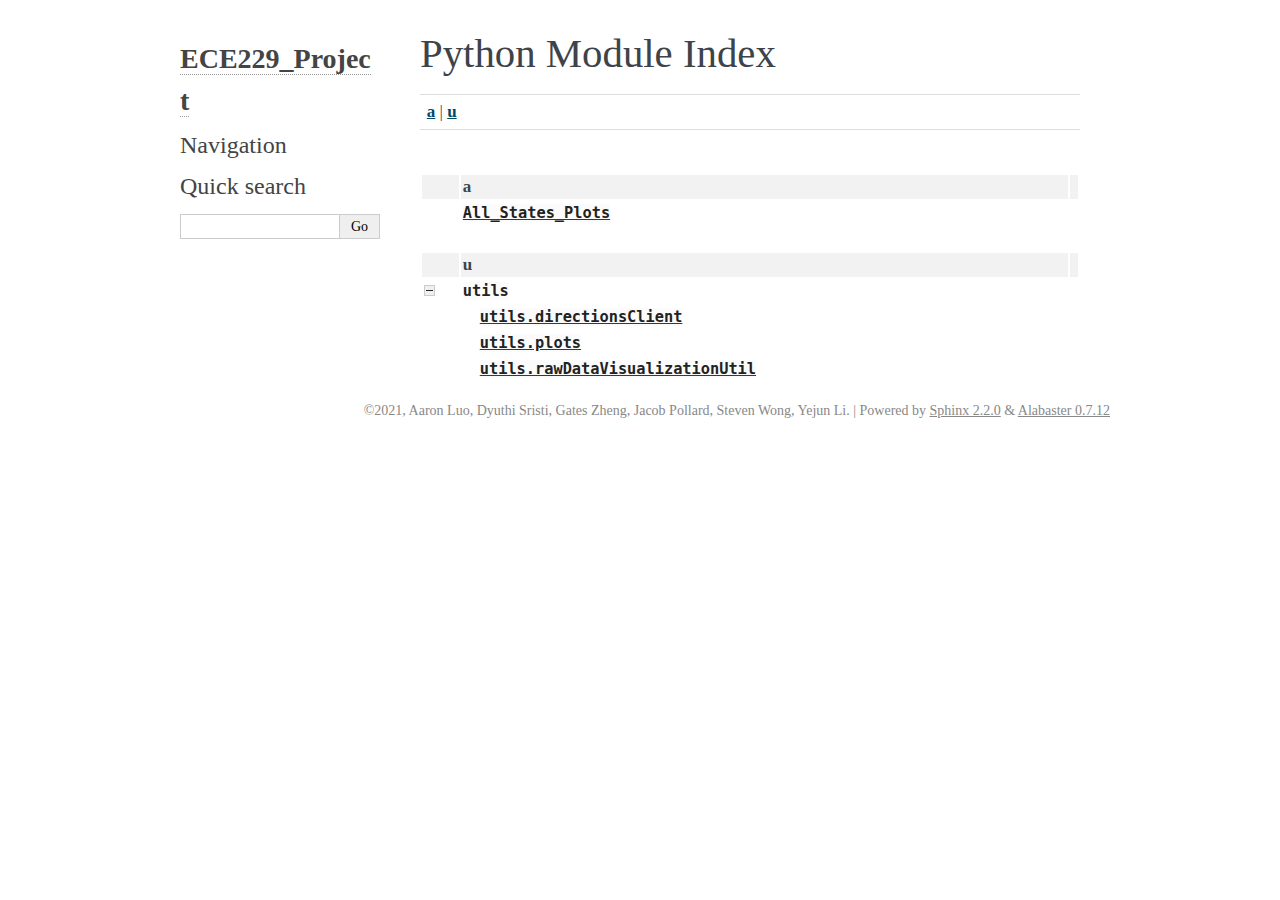
<file: docs/_build/html/py-modindex.html>
<!DOCTYPE html>

<html xmlns="http://www.w3.org/1999/xhtml">
  <head>
    <meta charset="utf-8" />
    <title>Python Module Index &#8212; ECE229_Project June 11, 2021 documentation</title>
    <link rel="stylesheet" href="_static/alabaster.css" type="text/css" />
    <link rel="stylesheet" href="_static/pygments.css" type="text/css" />
    <script type="text/javascript" id="documentation_options" data-url_root="./" src="_static/documentation_options.js"></script>
    <script type="text/javascript" src="_static/jquery.js"></script>
    <script type="text/javascript" src="_static/underscore.js"></script>
    <script type="text/javascript" src="_static/doctools.js"></script>
    <script type="text/javascript" src="_static/language_data.js"></script>
    <link rel="index" title="Index" href="genindex.html" />
    <link rel="search" title="Search" href="search.html" />

   
  <link rel="stylesheet" href="_static/custom.css" type="text/css" />
  
  
  <meta name="viewport" content="width=device-width, initial-scale=0.9, maximum-scale=0.9" />



  </head><body>
  

    <div class="document">
      <div class="documentwrapper">
        <div class="bodywrapper">
          

          <div class="body" role="main">
            

   <h1>Python Module Index</h1>

   <div class="modindex-jumpbox">
   <a href="#cap-a"><strong>a</strong></a> | 
   <a href="#cap-u"><strong>u</strong></a>
   </div>

   <table class="indextable modindextable">
     <tr class="pcap"><td></td><td>&#160;</td><td></td></tr>
     <tr class="cap" id="cap-a"><td></td><td>
       <strong>a</strong></td><td></td></tr>
     <tr>
       <td></td>
       <td>
       <a href="index.html#module-All_States_Plots"><code class="xref">All_States_Plots</code></a></td><td>
       <em></em></td></tr>
     <tr class="pcap"><td></td><td>&#160;</td><td></td></tr>
     <tr class="cap" id="cap-u"><td></td><td>
       <strong>u</strong></td><td></td></tr>
     <tr>
       <td><img src="_static/minus.png" class="toggler"
              id="toggle-1" style="display: none" alt="-" /></td>
       <td>
       <code class="xref">utils</code></td><td>
       <em></em></td></tr>
     <tr class="cg-1">
       <td></td>
       <td>&#160;&#160;&#160;
       <a href="index.html#module-utils.directionsClient"><code class="xref">utils.directionsClient</code></a></td><td>
       <em></em></td></tr>
     <tr class="cg-1">
       <td></td>
       <td>&#160;&#160;&#160;
       <a href="index.html#module-utils.plots"><code class="xref">utils.plots</code></a></td><td>
       <em></em></td></tr>
     <tr class="cg-1">
       <td></td>
       <td>&#160;&#160;&#160;
       <a href="index.html#module-utils.rawDataVisualizationUtil"><code class="xref">utils.rawDataVisualizationUtil</code></a></td><td>
       <em></em></td></tr>
   </table>


          </div>
          
        </div>
      </div>
      <div class="sphinxsidebar" role="navigation" aria-label="main navigation">
        <div class="sphinxsidebarwrapper">
<h1 class="logo"><a href="index.html">ECE229_Project</a></h1>








<h3>Navigation</h3>

<div class="relations">
<h3>Related Topics</h3>
<ul>
  <li><a href="index.html">Documentation overview</a><ul>
  </ul></li>
</ul>
</div>
<div id="searchbox" style="display: none" role="search">
  <h3 id="searchlabel">Quick search</h3>
    <div class="searchformwrapper">
    <form class="search" action="search.html" method="get">
      <input type="text" name="q" aria-labelledby="searchlabel" />
      <input type="submit" value="Go" />
    </form>
    </div>
</div>
<script type="text/javascript">$('#searchbox').show(0);</script>








        </div>
      </div>
      <div class="clearer"></div>
    </div>
    <div class="footer">
      &copy;2021, Aaron Luo, Dyuthi Sristi, Gates Zheng, Jacob Pollard, Steven Wong, Yejun Li.
      
      |
      Powered by <a href="http://sphinx-doc.org/">Sphinx 2.2.0</a>
      &amp; <a href="https://github.com/bitprophet/alabaster">Alabaster 0.7.12</a>
      
    </div>

    

    
  </body>
</html>
</file>
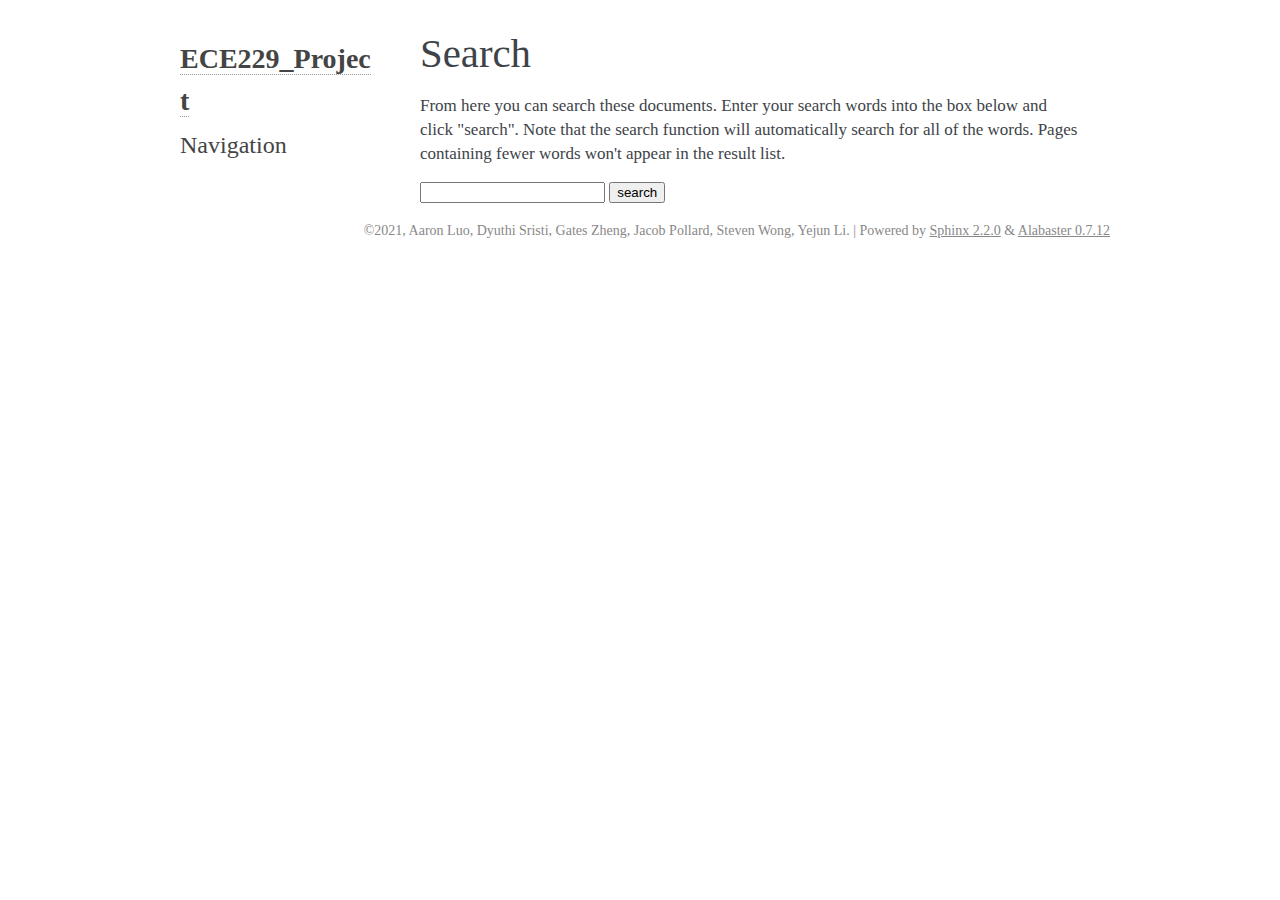
<file: docs/_build/html/search.html>
<!DOCTYPE html>

<html xmlns="http://www.w3.org/1999/xhtml">
  <head>
    <meta charset="utf-8" />
    <title>Search &#8212; ECE229_Project June 11, 2021 documentation</title>
    <link rel="stylesheet" href="_static/alabaster.css" type="text/css" />
    <link rel="stylesheet" href="_static/pygments.css" type="text/css" />
    
    <script type="text/javascript" id="documentation_options" data-url_root="./" src="_static/documentation_options.js"></script>
    <script type="text/javascript" src="_static/jquery.js"></script>
    <script type="text/javascript" src="_static/underscore.js"></script>
    <script type="text/javascript" src="_static/doctools.js"></script>
    <script type="text/javascript" src="_static/language_data.js"></script>
    <script type="text/javascript" src="_static/searchtools.js"></script>
    <link rel="index" title="Index" href="genindex.html" />
    <link rel="search" title="Search" href="#" />
  <script type="text/javascript" src="searchindex.js" defer></script>
  
   
  <link rel="stylesheet" href="_static/custom.css" type="text/css" />
  
  
  <meta name="viewport" content="width=device-width, initial-scale=0.9, maximum-scale=0.9" />


  </head><body>
  

    <div class="document">
      <div class="documentwrapper">
        <div class="bodywrapper">
          

          <div class="body" role="main">
            
  <h1 id="search-documentation">Search</h1>
  <div id="fallback" class="admonition warning">
  <script type="text/javascript">$('#fallback').hide();</script>
  <p>
    Please activate JavaScript to enable the search
    functionality.
  </p>
  </div>
  <p>
    From here you can search these documents. Enter your search
    words into the box below and click "search". Note that the search
    function will automatically search for all of the words. Pages
    containing fewer words won't appear in the result list.
  </p>
  <form action="" method="get">
    <input type="text" name="q" aria-labelledby="search-documentation" value="" />
    <input type="submit" value="search" />
    <span id="search-progress" style="padding-left: 10px"></span>
  </form>
  
  <div id="search-results">
  
  </div>

          </div>
          
        </div>
      </div>
      <div class="sphinxsidebar" role="navigation" aria-label="main navigation">
        <div class="sphinxsidebarwrapper">
<h1 class="logo"><a href="index.html">ECE229_Project</a></h1>








<h3>Navigation</h3>

<div class="relations">
<h3>Related Topics</h3>
<ul>
  <li><a href="index.html">Documentation overview</a><ul>
  </ul></li>
</ul>
</div>








        </div>
      </div>
      <div class="clearer"></div>
    </div>
    <div class="footer">
      &copy;2021, Aaron Luo, Dyuthi Sristi, Gates Zheng, Jacob Pollard, Steven Wong, Yejun Li.
      
      |
      Powered by <a href="http://sphinx-doc.org/">Sphinx 2.2.0</a>
      &amp; <a href="https://github.com/bitprophet/alabaster">Alabaster 0.7.12</a>
      
    </div>

    

    
  </body>
</html>
</file>
<file: docs/_build/html/_static/alabaster.css>
@import url("basic.css");

/* -- page layout ----------------------------------------------------------- */

body {
    font-family: Georgia, serif;
    font-size: 17px;
    background-color: #fff;
    color: #000;
    margin: 0;
    padding: 0;
}


div.document {
    width: 940px;
    margin: 30px auto 0 auto;
}

div.documentwrapper {
    float: left;
    width: 100%;
}

div.bodywrapper {
    margin: 0 0 0 220px;
}

div.sphinxsidebar {
    width: 220px;
    font-size: 14px;
    line-height: 1.5;
}

hr {
    border: 1px solid #B1B4B6;
}

div.body {
    background-color: #fff;
    color: #3E4349;
    padding: 0 30px 0 30px;
}

div.body > .section {
    text-align: left;
}

div.footer {
    width: 940px;
    margin: 20px auto 30px auto;
    font-size: 14px;
    color: #888;
    text-align: right;
}

div.footer a {
    color: #888;
}

p.caption {
    font-family: inherit;
    font-size: inherit;
}


div.relations {
    display: none;
}


div.sphinxsidebar a {
    color: #444;
    text-decoration: none;
    border-bottom: 1px dotted #999;
}

div.sphinxsidebar a:hover {
    border-bottom: 1px solid #999;
}

div.sphinxsidebarwrapper {
    padding: 18px 10px;
}

div.sphinxsidebarwrapper p.logo {
    padding: 0;
    margin: -10px 0 0 0px;
    text-align: center;
}

div.sphinxsidebarwrapper h1.logo {
    margin-top: -10px;
    text-align: center;
    margin-bottom: 5px;
    text-align: left;
}

div.sphinxsidebarwrapper h1.logo-name {
    margin-top: 0px;
}

div.sphinxsidebarwrapper p.blurb {
    margin-top: 0;
    font-style: normal;
}

div.sphinxsidebar h3,
div.sphinxsidebar h4 {
    font-family: Georgia, serif;
    color: #444;
    font-size: 24px;
    font-weight: normal;
    margin: 0 0 5px 0;
    padding: 0;
}

div.sphinxsidebar h4 {
    font-size: 20px;
}

div.sphinxsidebar h3 a {
    color: #444;
}

div.sphinxsidebar p.logo a,
div.sphinxsidebar h3 a,
div.sphinxsidebar p.logo a:hover,
div.sphinxsidebar h3 a:hover {
    border: none;
}

div.sphinxsidebar p {
    color: #555;
    margin: 10px 0;
}

div.sphinxsidebar ul {
    margin: 10px 0;
    padding: 0;
    color: #000;
}

div.sphinxsidebar ul li.toctree-l1 > a {
    font-size: 120%;
}

div.sphinxsidebar ul li.toctree-l2 > a {
    font-size: 110%;
}

div.sphinxsidebar input {
    border: 1px solid #CCC;
    font-family: Georgia, serif;
    font-size: 1em;
}

div.sphinxsidebar hr {
    border: none;
    height: 1px;
    color: #AAA;
    background: #AAA;

    text-align: left;
    margin-left: 0;
    width: 50%;
}

div.sphinxsidebar .badge {
    border-bottom: none;
}

div.sphinxsidebar .badge:hover {
    border-bottom: none;
}

/* To address an issue with donation coming after search */
div.sphinxsidebar h3.donation {
    margin-top: 10px;
}

/* -- body styles ----------------------------------------------------------- */

a {
    color: #004B6B;
    text-decoration: underline;
}

a:hover {
    color: #6D4100;
    text-decoration: underline;
}

div.body h1,
div.body h2,
div.body h3,
div.body h4,
div.body h5,
div.body h6 {
    font-family: Georgia, serif;
    font-weight: normal;
    margin: 30px 0px 10px 0px;
    padding: 0;
}

div.body h1 { margin-top: 0; padding-top: 0; font-size: 240%; }
div.body h2 { font-size: 180%; }
div.body h3 { font-size: 150%; }
div.body h4 { font-size: 130%; }
div.body h5 { font-size: 100%; }
div.body h6 { font-size: 100%; }

a.headerlink {
    color: #DDD;
    padding: 0 4px;
    text-decoration: none;
}

a.headerlink:hover {
    color: #444;
    background: #EAEAEA;
}

div.body p, div.body dd, div.body li {
    line-height: 1.4em;
}

div.admonition {
    margin: 20px 0px;
    padding: 10px 30px;
    background-color: #EEE;
    border: 1px solid #CCC;
}

div.admonition tt.xref, div.admonition code.xref, div.admonition a tt {
    background-color: #FBFBFB;
    border-bottom: 1px solid #fafafa;
}

div.admonition p.admonition-title {
    font-family: Georgia, serif;
    font-weight: normal;
    font-size: 24px;
    margin: 0 0 10px 0;
    padding: 0;
    line-height: 1;
}

div.admonition p.last {
    margin-bottom: 0;
}

div.highlight {
    background-color: #fff;
}

dt:target, .highlight {
    background: #FAF3E8;
}

div.warning {
    background-color: #FCC;
    border: 1px solid #FAA;
}

div.danger {
    background-color: #FCC;
    border: 1px solid #FAA;
    -moz-box-shadow: 2px 2px 4px #D52C2C;
    -webkit-box-shadow: 2px 2px 4px #D52C2C;
    box-shadow: 2px 2px 4px #D52C2C;
}

div.error {
    background-color: #FCC;
    border: 1px solid #FAA;
    -moz-box-shadow: 2px 2px 4px #D52C2C;
    -webkit-box-shadow: 2px 2px 4px #D52C2C;
    box-shadow: 2px 2px 4px #D52C2C;
}

div.caution {
    background-color: #FCC;
    border: 1px solid #FAA;
}

div.attention {
    background-color: #FCC;
    border: 1px solid #FAA;
}

div.important {
    background-color: #EEE;
    border: 1px solid #CCC;
}

div.note {
    background-color: #EEE;
    border: 1px solid #CCC;
}

div.tip {
    background-color: #EEE;
    border: 1px solid #CCC;
}

div.hint {
    background-color: #EEE;
    border: 1px solid #CCC;
}

div.seealso {
    background-color: #EEE;
    border: 1px solid #CCC;
}

div.topic {
    background-color: #EEE;
}

p.admonition-title {
    display: inline;
}

p.admonition-title:after {
    content: ":";
}

pre, tt, code {
    font-family: 'Consolas', 'Menlo', 'DejaVu Sans Mono', 'Bitstream Vera Sans Mono', monospace;
    font-size: 0.9em;
}

.hll {
    background-color: #FFC;
    margin: 0 -12px;
    padding: 0 12px;
    display: block;
}

img.screenshot {
}

tt.descname, tt.descclassname, code.descname, code.descclassname {
    font-size: 0.95em;
}

tt.descname, code.descname {
    padding-right: 0.08em;
}

img.screenshot {
    -moz-box-shadow: 2px 2px 4px #EEE;
    -webkit-box-shadow: 2px 2px 4px #EEE;
    box-shadow: 2px 2px 4px #EEE;
}

table.docutils {
    border: 1px solid #888;
    -moz-box-shadow: 2px 2px 4px #EEE;
    -webkit-box-shadow: 2px 2px 4px #EEE;
    box-shadow: 2px 2px 4px #EEE;
}

table.docutils td, table.docutils th {
    border: 1px solid #888;
    padding: 0.25em 0.7em;
}

table.field-list, table.footnote {
    border: none;
    -moz-box-shadow: none;
    -webkit-box-shadow: none;
    box-shadow: none;
}

table.footnote {
    margin: 15px 0;
    width: 100%;
    border: 1px solid #EEE;
    background: #FDFDFD;
    font-size: 0.9em;
}

table.footnote + table.footnote {
    margin-top: -15px;
    border-top: none;
}

table.field-list th {
    padding: 0 0.8em 0 0;
}

table.field-list td {
    padding: 0;
}

table.field-list p {
    margin-bottom: 0.8em;
}

/* Cloned from
 * https://github.com/sphinx-doc/sphinx/commit/ef60dbfce09286b20b7385333d63a60321784e68
 */
.field-name {
    -moz-hyphens: manual;
    -ms-hyphens: manual;
    -webkit-hyphens: manual;
    hyphens: manual;
}

table.footnote td.label {
    width: .1px;
    padding: 0.3em 0 0.3em 0.5em;
}

table.footnote td {
    padding: 0.3em 0.5em;
}

dl {
    margin: 0;
    padding: 0;
}

dl dd {
    margin-left: 30px;
}

blockquote {
    margin: 0 0 0 30px;
    padding: 0;
}

ul, ol {
    /* Matches the 30px from the narrow-screen "li > ul" selector below */
    margin: 10px 0 10px 30px;
    padding: 0;
}

pre {
    background: #EEE;
    padding: 7px 30px;
    margin: 15px 0px;
    line-height: 1.3em;
}

div.viewcode-block:target {
    background: #ffd;
}

dl pre, blockquote pre, li pre {
    margin-left: 0;
    padding-left: 30px;
}

tt, code {
    background-color: #ecf0f3;
    color: #222;
    /* padding: 1px 2px; */
}

tt.xref, code.xref, a tt {
    background-color: #FBFBFB;
    border-bottom: 1px solid #fff;
}

a.reference {
    text-decoration: none;
    border-bottom: 1px dotted #004B6B;
}

/* Don't put an underline on images */
a.image-reference, a.image-reference:hover {
    border-bottom: none;
}

a.reference:hover {
    border-bottom: 1px solid #6D4100;
}

a.footnote-reference {
    text-decoration: none;
    font-size: 0.7em;
    vertical-align: top;
    border-bottom: 1px dotted #004B6B;
}

a.footnote-reference:hover {
    border-bottom: 1px solid #6D4100;
}

a:hover tt, a:hover code {
    background: #EEE;
}


@media screen and (max-width: 870px) {

    div.sphinxsidebar {
    	display: none;
    }

    div.document {
       width: 100%;

    }

    div.documentwrapper {
    	margin-left: 0;
    	margin-top: 0;
    	margin-right: 0;
    	margin-bottom: 0;
    }

    div.bodywrapper {
    	margin-top: 0;
    	margin-right: 0;
    	margin-bottom: 0;
    	margin-left: 0;
    }

    ul {
    	margin-left: 0;
    }

	li > ul {
        /* Matches the 30px from the "ul, ol" selector above */
		margin-left: 30px;
	}

    .document {
    	width: auto;
    }

    .footer {
    	width: auto;
    }

    .bodywrapper {
    	margin: 0;
    }

    .footer {
    	width: auto;
    }

    .github {
        display: none;
    }



}



@media screen and (max-width: 875px) {

    body {
        margin: 0;
        padding: 20px 30px;
    }

    div.documentwrapper {
        float: none;
        background: #fff;
    }

    div.sphinxsidebar {
        display: block;
        float: none;
        width: 102.5%;
        margin: 50px -30px -20px -30px;
        padding: 10px 20px;
        background: #333;
        color: #FFF;
    }

    div.sphinxsidebar h3, div.sphinxsidebar h4, div.sphinxsidebar p,
    div.sphinxsidebar h3 a {
        color: #fff;
    }

    div.sphinxsidebar a {
        color: #AAA;
    }

    div.sphinxsidebar p.logo {
        display: none;
    }

    div.document {
        width: 100%;
        margin: 0;
    }

    div.footer {
        display: none;
    }

    div.bodywrapper {
        margin: 0;
    }

    div.body {
        min-height: 0;
        padding: 0;
    }

    .rtd_doc_footer {
        display: none;
    }

    .document {
        width: auto;
    }

    .footer {
        width: auto;
    }

    .footer {
        width: auto;
    }

    .github {
        display: none;
    }
}


/* misc. */

.revsys-inline {
    display: none!important;
}

/* Make nested-list/multi-paragraph items look better in Releases changelog
 * pages. Without this, docutils' magical list fuckery causes inconsistent
 * formatting between different release sub-lists.
 */
div#changelog > div.section > ul > li > p:only-child {
    margin-bottom: 0;
}

/* Hide fugly table cell borders in ..bibliography:: directive output */
table.docutils.citation, table.docutils.citation td, table.docutils.citation th {
  border: none;
  /* Below needed in some edge cases; if not applied, bottom shadows appear */
  -moz-box-shadow: none;
  -webkit-box-shadow: none;
  box-shadow: none;
}


/* relbar */

.related {
    line-height: 30px;
    width: 100%;
    font-size: 0.9rem;
}

.related.top {
    border-bottom: 1px solid #EEE;
    margin-bottom: 20px;
}

.related.bottom {
    border-top: 1px solid #EEE;
}

.related ul {
    padding: 0;
    margin: 0;
    list-style: none;
}

.related li {
    display: inline;
}

nav#rellinks {
    float: right;
}

nav#rellinks li+li:before {
    content: "|";
}

nav#breadcrumbs li+li:before {
    content: "\00BB";
}

/* Hide certain items when printing */
@media print {
    div.related {
        display: none;
    }
}
</file>
<file: docs/_build/html/_static/pygments.css>
.highlight .hll { background-color: #ffffcc }
.highlight  { background: #f8f8f8; }
.highlight .c { color: #8f5902; font-style: italic } /* Comment */
.highlight .err { color: #a40000; border: 1px solid #ef2929 } /* Error */
.highlight .g { color: #000000 } /* Generic */
.highlight .k { color: #004461; font-weight: bold } /* Keyword */
.highlight .l { color: #000000 } /* Literal */
.highlight .n { color: #000000 } /* Name */
.highlight .o { color: #582800 } /* Operator */
.highlight .x { color: #000000 } /* Other */
.highlight .p { color: #000000; font-weight: bold } /* Punctuation */
.highlight .ch { color: #8f5902; font-style: italic } /* Comment.Hashbang */
.highlight .cm { color: #8f5902; font-style: italic } /* Comment.Multiline */
.highlight .cp { color: #8f5902 } /* Comment.Preproc */
.highlight .cpf { color: #8f5902; font-style: italic } /* Comment.PreprocFile */
.highlight .c1 { color: #8f5902; font-style: italic } /* Comment.Single */
.highlight .cs { color: #8f5902; font-style: italic } /* Comment.Special */
.highlight .gd { color: #a40000 } /* Generic.Deleted */
.highlight .ge { color: #000000; font-style: italic } /* Generic.Emph */
.highlight .gr { color: #ef2929 } /* Generic.Error */
.highlight .gh { color: #000080; font-weight: bold } /* Generic.Heading */
.highlight .gi { color: #00A000 } /* Generic.Inserted */
.highlight .go { color: #888888 } /* Generic.Output */
.highlight .gp { color: #745334 } /* Generic.Prompt */
.highlight .gs { color: #000000; font-weight: bold } /* Generic.Strong */
.highlight .gu { color: #800080; font-weight: bold } /* Generic.Subheading */
.highlight .gt { color: #a40000; font-weight: bold } /* Generic.Traceback */
.highlight .kc { color: #004461; font-weight: bold } /* Keyword.Constant */
.highlight .kd { color: #004461; font-weight: bold } /* Keyword.Declaration */
.highlight .kn { color: #004461; font-weight: bold } /* Keyword.Namespace */
.highlight .kp { color: #004461; font-weight: bold } /* Keyword.Pseudo */
.highlight .kr { color: #004461; font-weight: bold } /* Keyword.Reserved */
.highlight .kt { color: #004461; font-weight: bold } /* Keyword.Type */
.highlight .ld { color: #000000 } /* Literal.Date */
.highlight .m { color: #990000 } /* Literal.Number */
.highlight .s { color: #4e9a06 } /* Literal.String */
.highlight .na { color: #c4a000 } /* Name.Attribute */
.highlight .nb { color: #004461 } /* Name.Builtin */
.highlight .nc { color: #000000 } /* Name.Class */
.highlight .no { color: #000000 } /* Name.Constant */
.highlight .nd { color: #888888 } /* Name.Decorator */
.highlight .ni { color: #ce5c00 } /* Name.Entity */
.highlight .ne { color: #cc0000; font-weight: bold } /* Name.Exception */
.highlight .nf { color: #000000 } /* Name.Function */
.highlight .nl { color: #f57900 } /* Name.Label */
.highlight .nn { color: #000000 } /* Name.Namespace */
.highlight .nx { color: #000000 } /* Name.Other */
.highlight .py { color: #000000 } /* Name.Property */
.highlight .nt { color: #004461; font-weight: bold } /* Name.Tag */
.highlight .nv { color: #000000 } /* Name.Variable */
.highlight .ow { color: #004461; font-weight: bold } /* Operator.Word */
.highlight .w { color: #f8f8f8; text-decoration: underline } /* Text.Whitespace */
.highlight .mb { color: #990000 } /* Literal.Number.Bin */
.highlight .mf { color: #990000 } /* Literal.Number.Float */
.highlight .mh { color: #990000 } /* Literal.Number.Hex */
.highlight .mi { color: #990000 } /* Literal.Number.Integer */
.highlight .mo { color: #990000 } /* Literal.Number.Oct */
.highlight .sa { color: #4e9a06 } /* Literal.String.Affix */
.highlight .sb { color: #4e9a06 } /* Literal.String.Backtick */
.highlight .sc { color: #4e9a06 } /* Literal.String.Char */
.highlight .dl { color: #4e9a06 } /* Literal.String.Delimiter */
.highlight .sd { color: #8f5902; font-style: italic } /* Literal.String.Doc */
.highlight .s2 { color: #4e9a06 } /* Literal.String.Double */
.highlight .se { color: #4e9a06 } /* Literal.String.Escape */
.highlight .sh { color: #4e9a06 } /* Literal.String.Heredoc */
.highlight .si { color: #4e9a06 } /* Literal.String.Interpol */
.highlight .sx { color: #4e9a06 } /* Literal.String.Other */
.highlight .sr { color: #4e9a06 } /* Literal.String.Regex */
.highlight .s1 { color: #4e9a06 } /* Literal.String.Single */
.highlight .ss { color: #4e9a06 } /* Literal.String.Symbol */
.highlight .bp { color: #3465a4 } /* Name.Builtin.Pseudo */
.highlight .fm { color: #000000 } /* Name.Function.Magic */
.highlight .vc { color: #000000 } /* Name.Variable.Class */
.highlight .vg { color: #000000 } /* Name.Variable.Global */
.highlight .vi { color: #000000 } /* Name.Variable.Instance */
.highlight .vm { color: #000000 } /* Name.Variable.Magic */
.highlight .il { color: #990000 } /* Literal.Number.Integer.Long */
</file>
<file: docs/_build/html/_static/custom.css>
/* This file intentionally left blank. */
</file>
